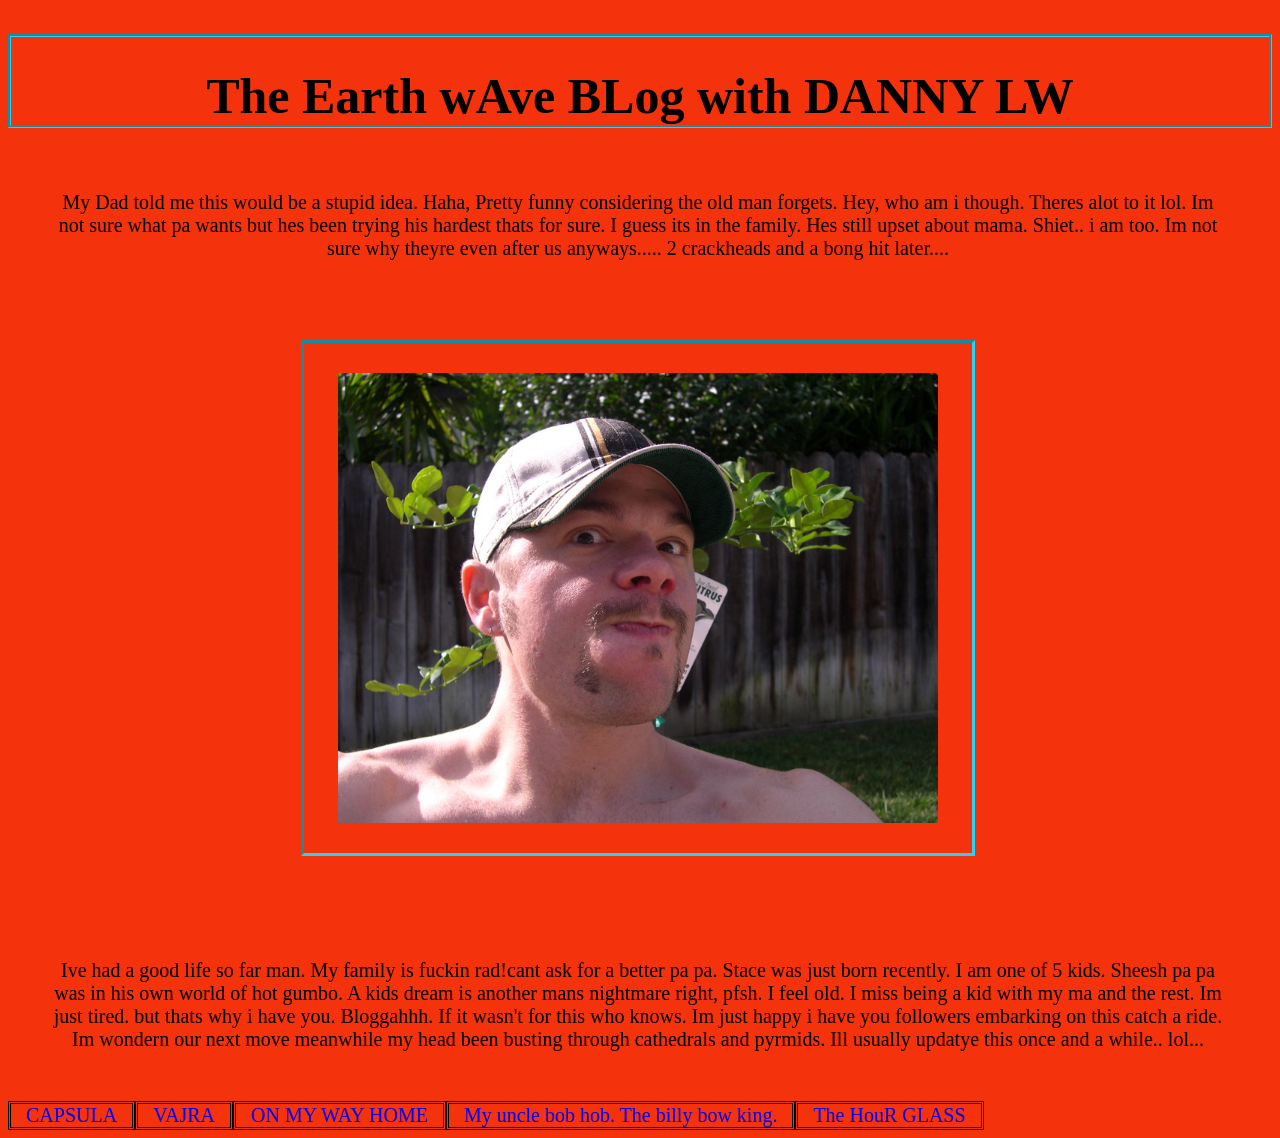
<file: index.html>
<!DOCTYPE html>
<html>
<head>
	<meta charset="utf-8">
	<meta name="viewport" content="width=device-width, initial-scale=1">
	<title>Earth 波</title>
	<link rel="stylesheet" type="text/css" href="styles.css">
</head>
<body>
<h1>The Earth wAve BLog with DANNY LW</h1>
<p>My Dad told me this would be a stupid idea. Haha, Pretty funny considering the old man forgets. Hey, who am i though. Theres alot to it lol. Im not sure what pa wants but hes been trying his hardest thats for sure. I guess its in the family. Hes still upset about mama. Shiet.. i am too. Im not sure why theyre even after us anyways..... 2 crackheads and a bong hit later.... <p>
	<img src="images/redneck.jpg" width="600px"> 
	<br>
<p>Ive had a good life so far man. My family is fuckin rad!cant ask for a better pa pa. Stace was just born recently. I am one of 5 kids. Sheesh pa pa was in his own world of hot gumbo. A kids dream is another mans nightmare right, pfsh. I feel old. I miss being a kid with my ma and the rest. Im just tired. but thats why i have you. Bloggahhh. If it wasn't for this who knows. Im just happy i have you followers embarking on this catch a ride. Im wondern our next move meanwhile my head been busting through cathedrals and pyrmids. Ill usually updatye this once and a while.. lol...  </p>

	<ul>
		<li><a href="landscape.html">CAPSULA</a></li>
		<li><a href="vajra.html">VAJRA</a></li>
		<li><a href="audio.html">ON MY WAY HOME</a></li>
		<li><a href="animation.html">My uncle bob hob. The billy bow king.</a></li>
		<li><a href="model.html">The HouR GLASS</a></li>
	</ul>
</body>
</html>
</file>
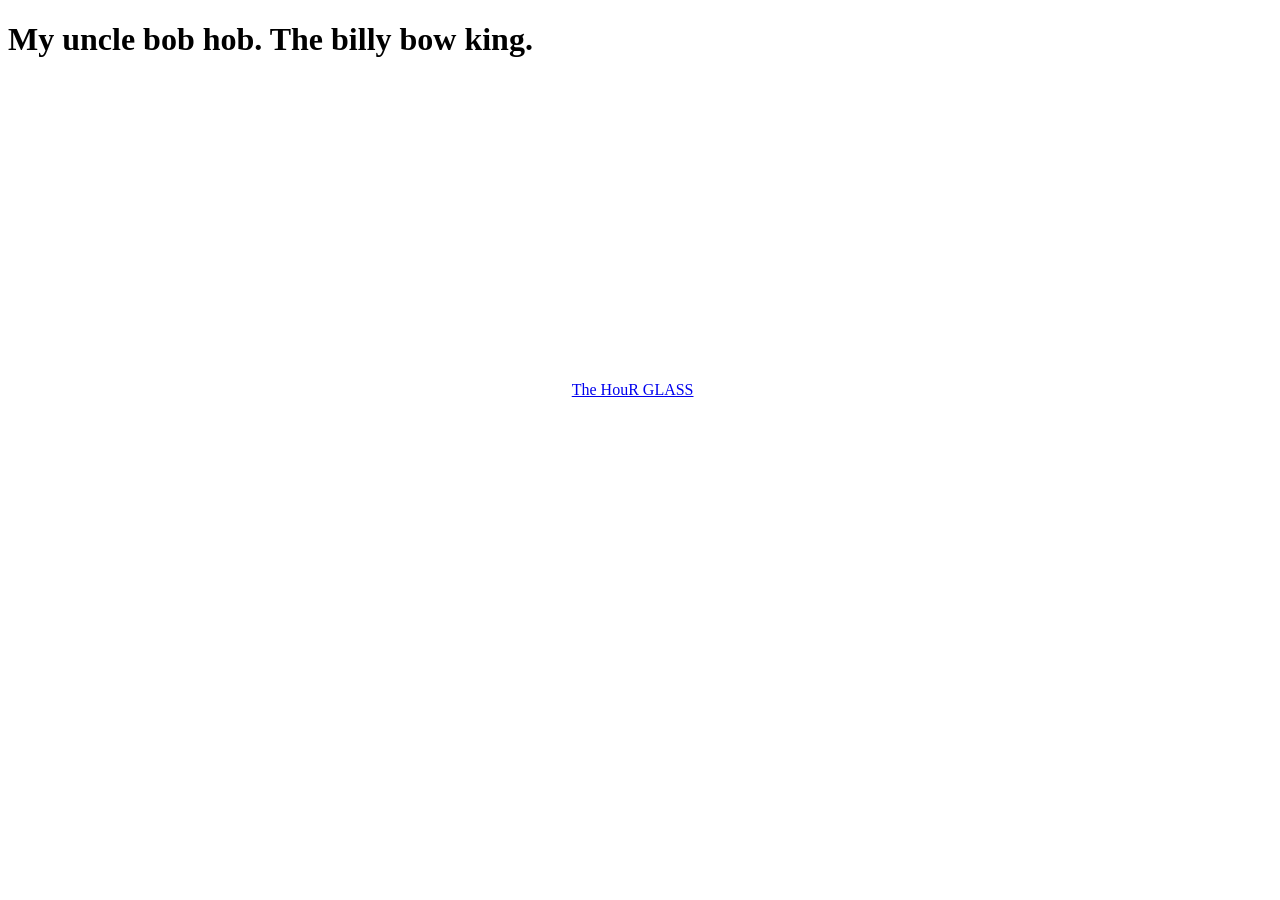
<file: animation.html>
<!DOCTYPE html>
<html>
<head>
	<meta charset="utf-8">
	<meta name="viewport" content="width=device-width, initial-scale=1">
	<title></title>
</head>
<body>
	<h1>My uncle bob hob. The billy bow king. </h1>
<iframe width="560" height="315" src="https://www.youtube.com/embed/LiCr-qRV5lk?si=O6alpA_sy5lP4bjt" title="YouTube video player" frameborder="0" allow="accelerometer; autoplay; clipboard-write; encrypted-media; gyroscope; picture-in-picture; web-share" referrerpolicy="strict-origin-when-cross-origin" allowfullscreen></iframe>
<a href="model.html">The HouR GLASS</a>
</body>
</html>
</file>
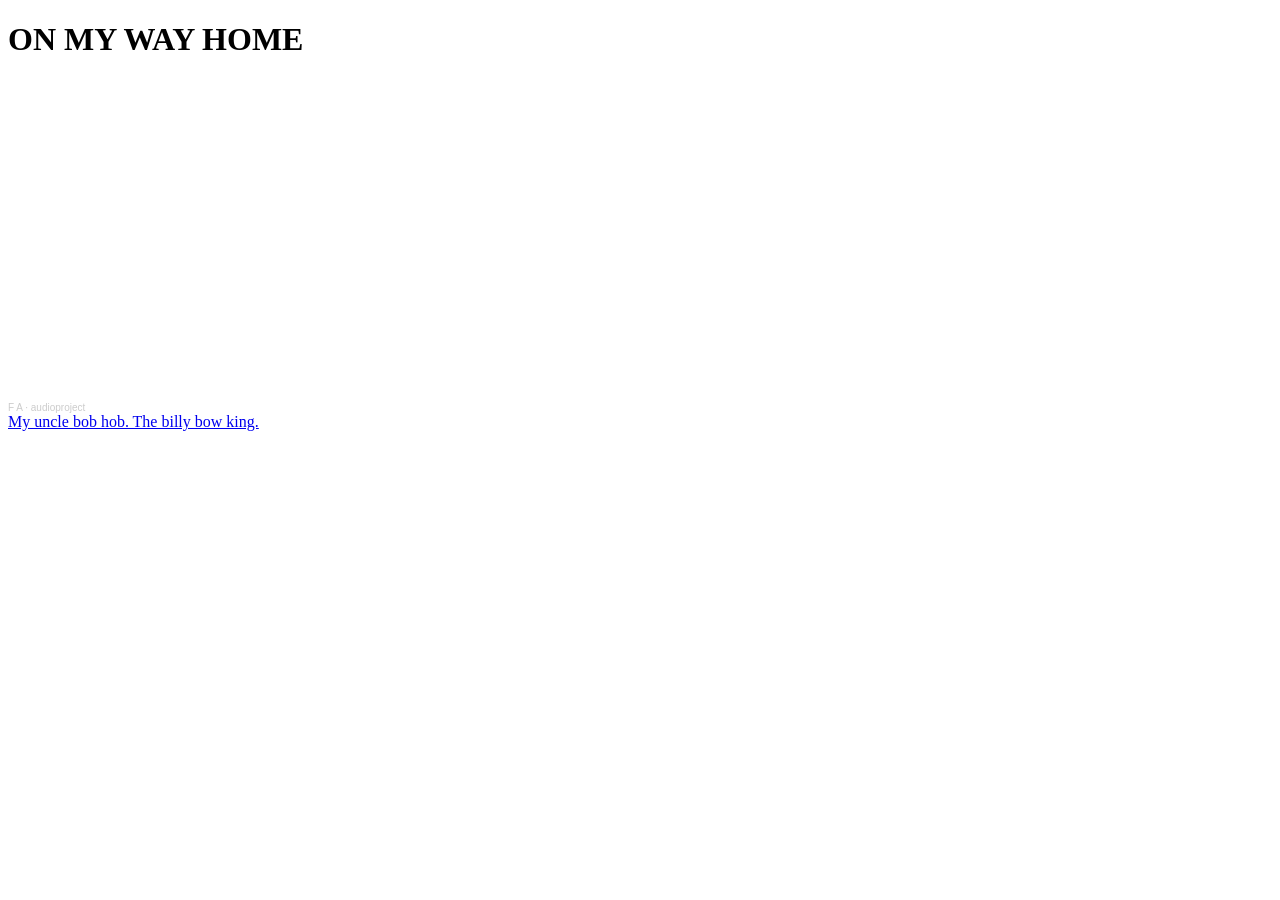
<file: audio.html>
<!DOCTYPE html>
<html>
<head>
	<meta charset="utf-8">
	<meta name="viewport" content="width=device-width, initial-scale=1">
	<title></title>
</head>
<body>
<h1>ON MY WAY HOME</h1>

<br>
	<iframe width="100%" height="300" scrolling="no" frameborder="no" allow="autoplay; encrypted-media" src="https://w.soundcloud.com/player/?url=https%3A//api.soundcloud.com/tracks/soundcloud%253Atracks%253A2355783677&color=%23ff5500&auto_play=false&hide_related=false&show_comments=true&show_user=true&show_reposts=false&show_teaser=true&visual=true"></iframe><div style="font-size: 10px; color: #cccccc;line-break: anywhere;word-break: normal;overflow: hidden;white-space: nowrap;text-overflow: ellipsis; font-family: Interstate,Lucida Grande,Lucida Sans Unicode,Lucida Sans,Garuda,Verdana,Tahoma,sans-serif;font-weight: 100;"><a href="https://soundcloud.com/f-a-369529214" title="F A" target="_blank" style="color: #cccccc; text-decoration: none;">F A</a> · <a href="https://soundcloud.com/f-a-369529214/audioproject" title="audioproject" target="_blank" style="color: #cccccc; text-decoration: none;">audioproject</a></div>
<a href="animation.html">My uncle bob hob. The billy bow king.</a>
</body>
</html>
</file>
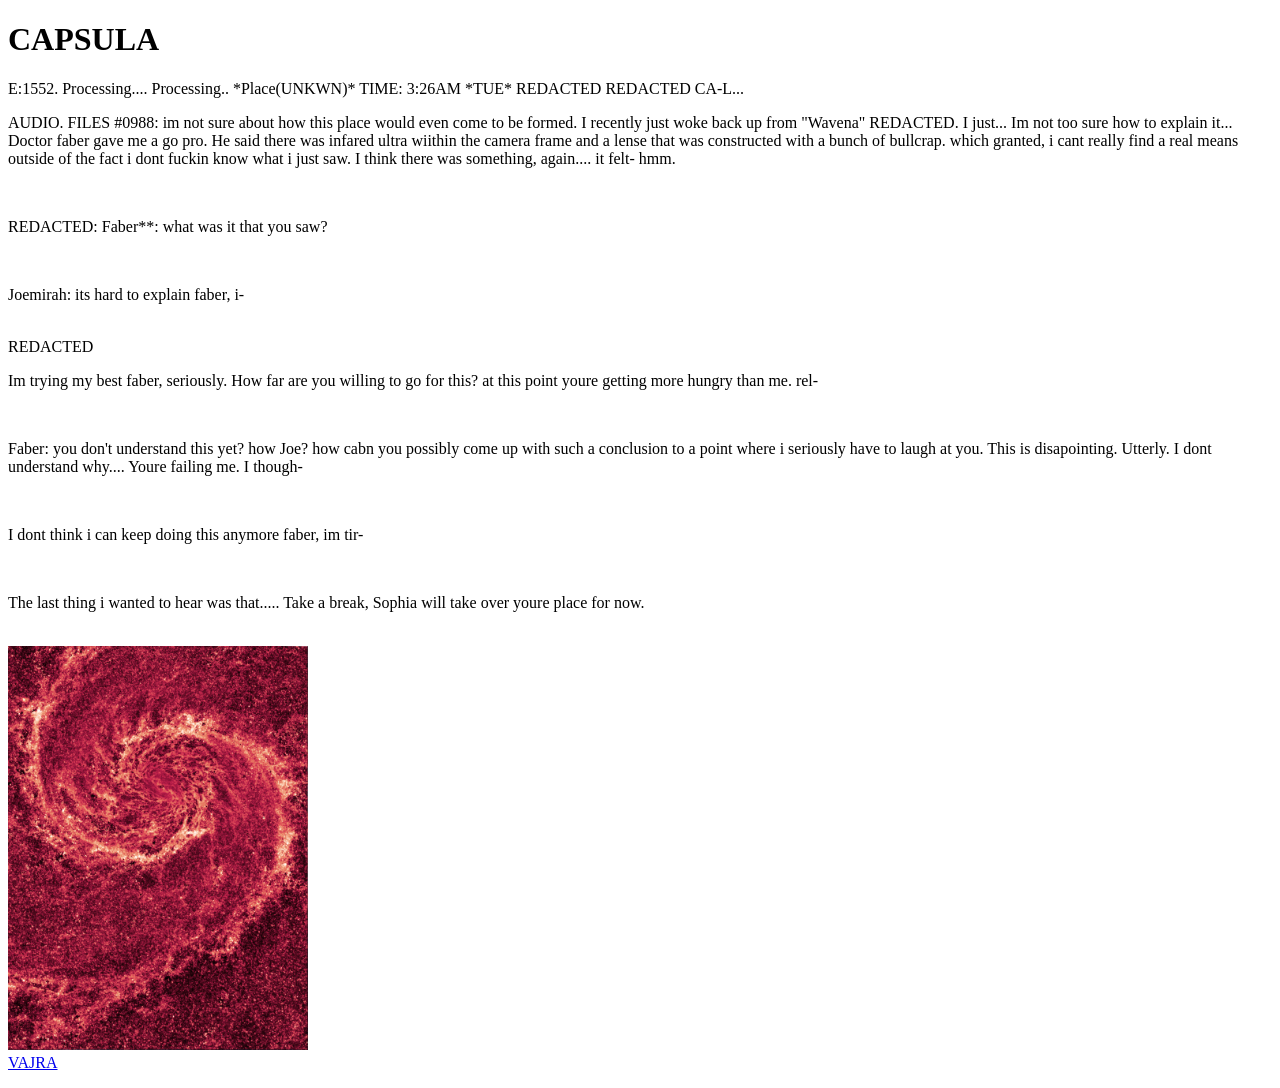
<file: landscape.html>
<!DOCTYPE html>
<html>
<head>
	<meta charset="utf-8">
	<meta name="viewport" content="width=device-width, initial-scale=1">
	<title>SUB *E.A.T.H. #1552</title>
</head>
<body>
<h1>CAPSULA</h1>
<p>E:1552. Processing.... Processing.. *Place(UNKWN)* TIME: 3:26AM *TUE* REDACTED REDACTED CA-L...</p>

<p>AUDIO. FILES #0988: im not sure about how this place would even come to be formed. I recently just woke back up from "Wavena" REDACTED. I just... Im not too sure how to explain it... Doctor faber gave me a go pro. He said there was infared ultra wiithin the camera frame and a lense that was constructed with a bunch of bullcrap. which granted, i cant really find a real means outside of the fact i dont fuckin know what i just saw. I think there was something, again.... it felt- hmm.<p>
<br>
	<p>REDACTED: Faber**: what was it that you saw?<p>
		<br>
		<p>Joemirah: its hard to explain faber, i-<p>
			<br>
			REDACTED
			<br>
			<p>Im trying my best faber, seriously. How far are you willing to go for this? at this point youre getting more hungry than me. rel-<p>
				<br>
				<p>Faber: you don't understand this yet? how Joe? how cabn you possibly come up with such a conclusion to a point where i seriously have to laugh at you. This is disapointing. Utterly. I dont understand why.... Youre failing me. I though-<p>
					<br>
					<p>I dont think i can keep doing this anymore faber, im tir-<p>
						<br>
						<p>The last thing i wanted to hear was that..... Take a break, Sophia will take over youre place for now.<p>
							<br>
<img src="images/universe.jpg" width="300px">
<br>
<a href="vajra.html">VAJRA</a>
</body>
</html>
</file>
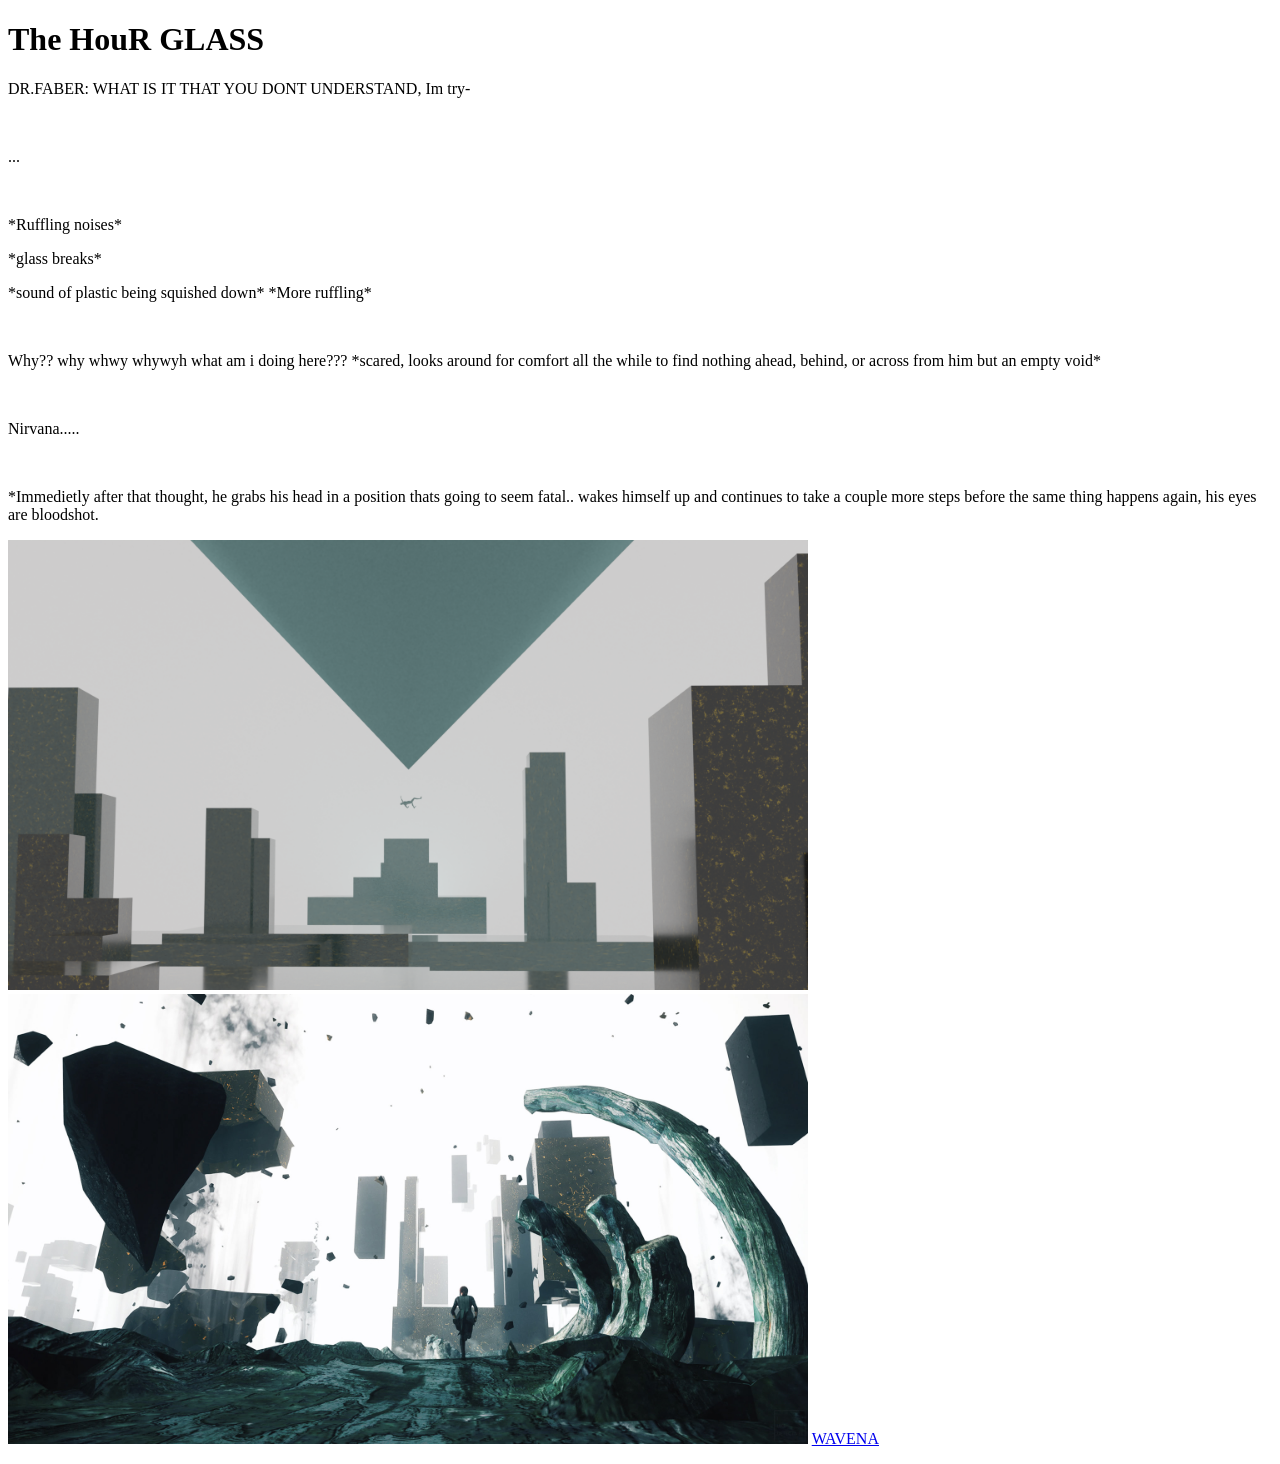
<file: model.html>
<!DOCTYPE html>
<html>
<head>
	<meta charset="utf-8">
	<meta name="viewport" content="width=device-width, initial-scale=1">
	<title></title>
</head>
<body>
<h1>The HouR GLASS</h1>
	<p>DR.FABER: WHAT IS IT THAT YOU DONT UNDERSTAND, Im try-<p>
	<br>
	<p>...<p>
		<br>
		<p>*Ruffling noises*<p>
			<p>*glass breaks*<p>
				<p>*sound of plastic being squished down* *More ruffling*<p>
					<br>
					<p>Why?? why whwy whywyh what am i doing here??? *scared, looks around for comfort all the while to find nothing ahead, behind, or across from him but an empty void*<p>
						<br>
						<p>Nirvana.....<p>
							<br>
							<p>*Immedietly after that thought, he grabs his head in a position thats going to seem fatal.. wakes himself up and continues to take a couple more steps before the same thing happens again, his eyes are bloodshot.<p>
								<img src="images/astralplane.png" width="800px"> 
								<img src="images/hourglass.jpg" width="800px"> 
								<a href="wavena.html">WAVENA</a>
</body>
</html>
</file>
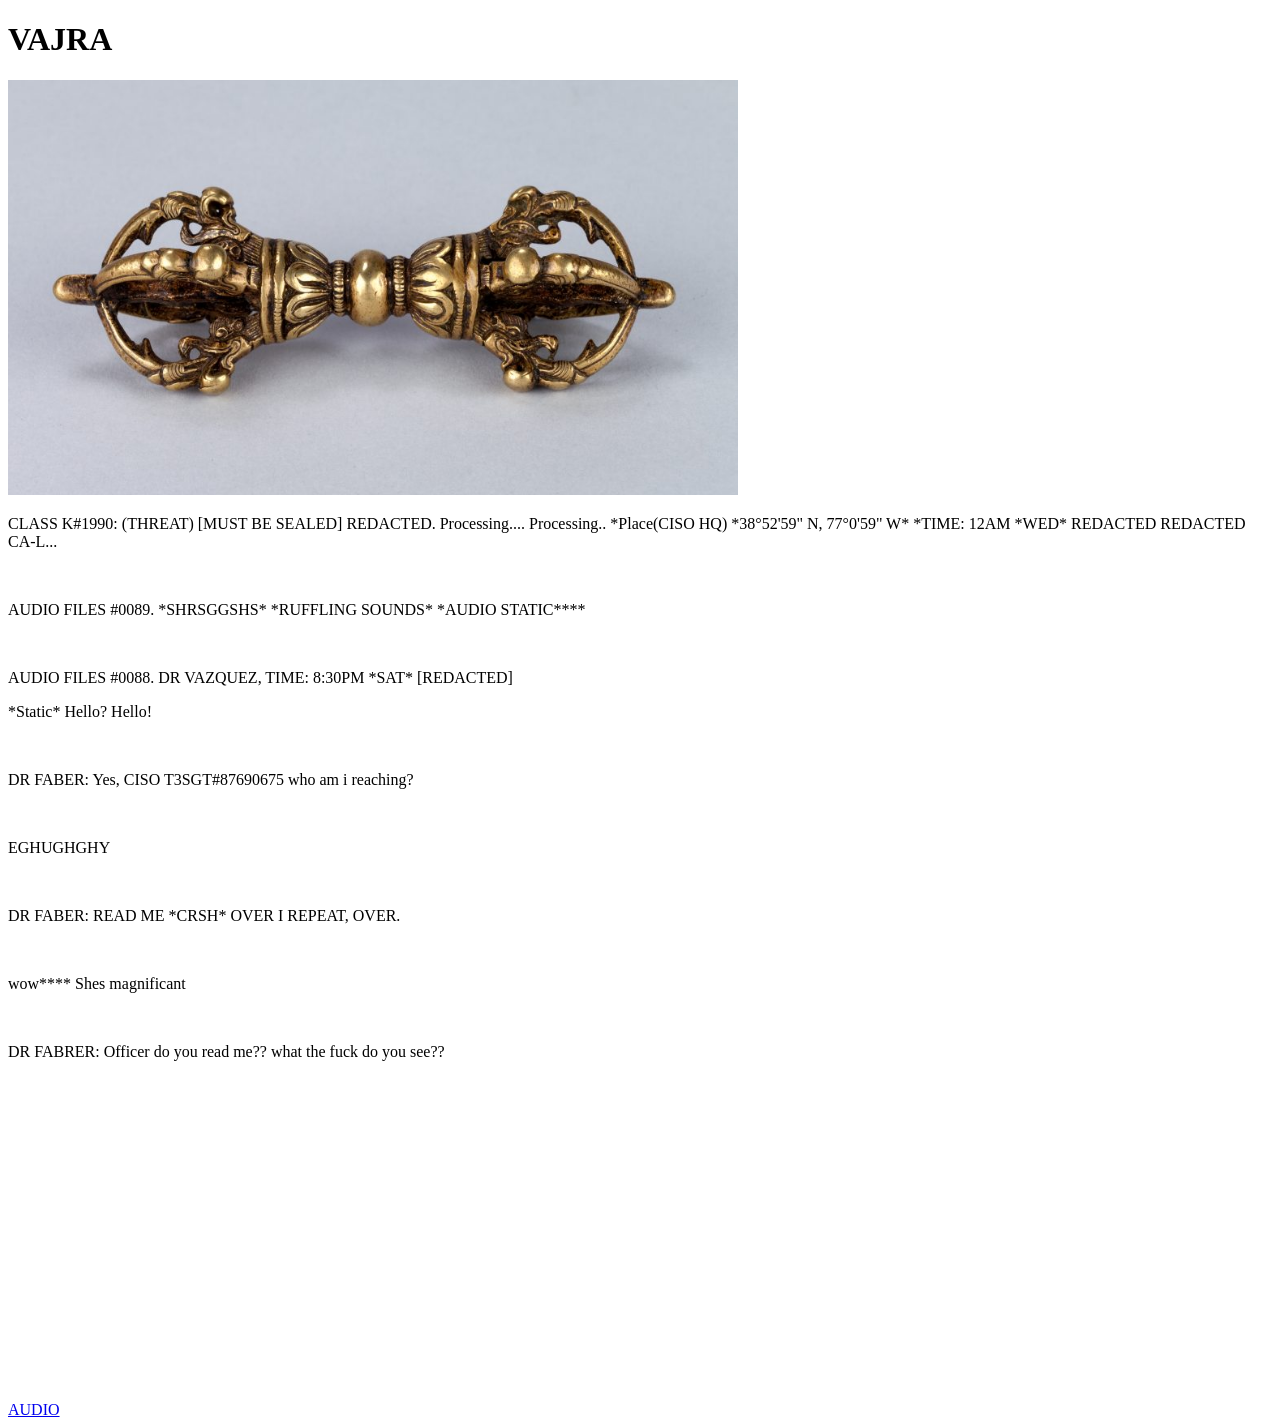
<file: vajra.html>
<!DOCTYPE html>
<html>
<head>
	<meta charset="utf-8">
	<meta name="viewport" content="width=device-width, initial-scale=1">
	<title></title>
</head>
<body>
<h1>VAJRA</h1>
<img src="images/vajra.jpg" width=730px>

<p>CLASS K#1990: (THREAT) [MUST BE SEALED] REDACTED. Processing.... Processing.. *Place(CISO HQ) *38°52'59" N, 77°0'59" W* *TIME: 12AM *WED* REDACTED REDACTED CA-L...</p>
<br>
<p>AUDIO FILES #0089. *SHRSGGSHS* *RUFFLING SOUNDS* *AUDIO STATIC****</p>
<br>
<p>AUDIO FILES #0088. DR VAZQUEZ, TIME: 8:30PM *SAT* [REDACTED] </p>
<p>*Static* Hello? Hello!</p>
<br>
<p>DR FABER: Yes, CISO T3SGT#87690675 who am i reaching?</p>
<br>
<p>EGHUGHGHY</p>
<br>
<p>DR FABER: READ ME *CRSH* OVER I REPEAT, OVER.</p>
<br>
<p>wow**** Shes magnificant</p>
<br>
<p>DR FABRER: Officer do you read me?? what the fuck do you see??</p>
<br>
<p></p>
<br>
<p></p>
<br>
<p></p>
<br>
<p></p>
<br>
<p></p>
<br>
<p></p>
<br>
<p></p>
<br>
<p></p>
<br>
<p></p>
<br>

<a href="audio.html">AUDIO</a>
</body>
</html>
</file>
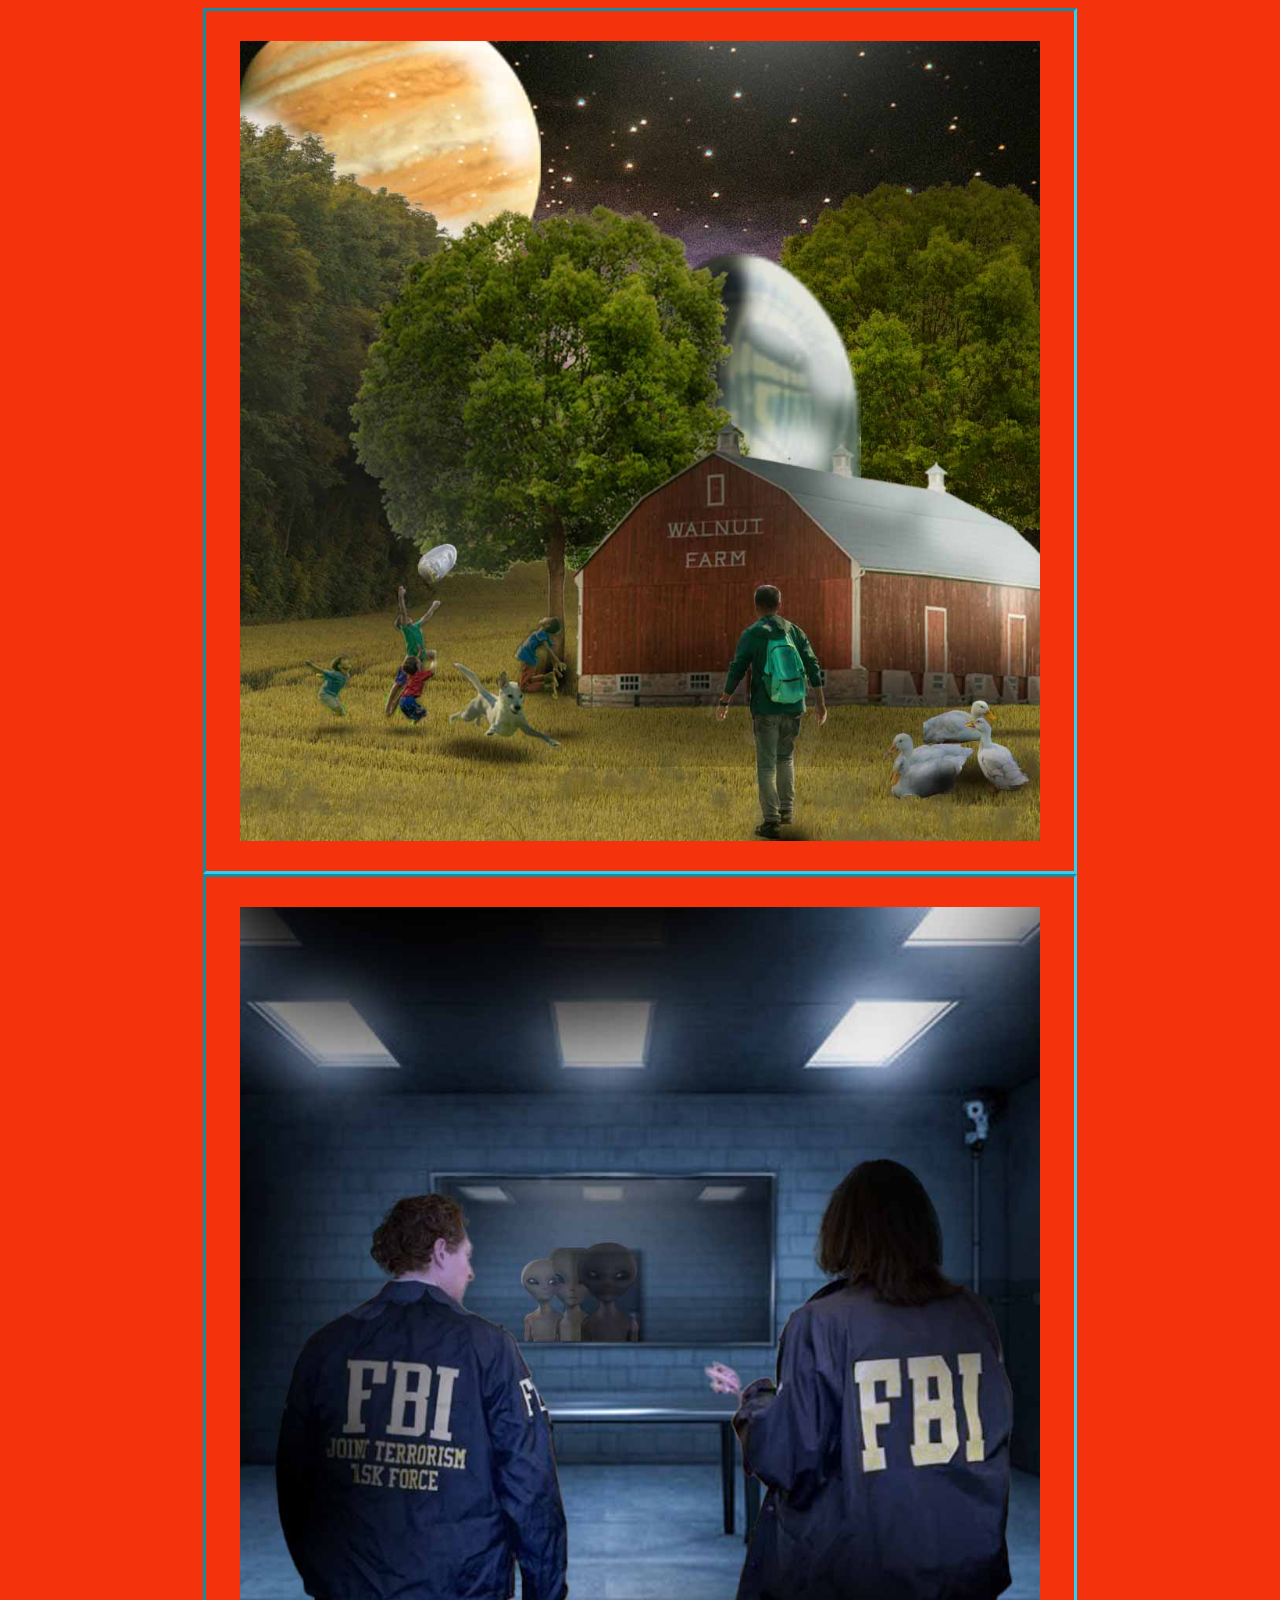
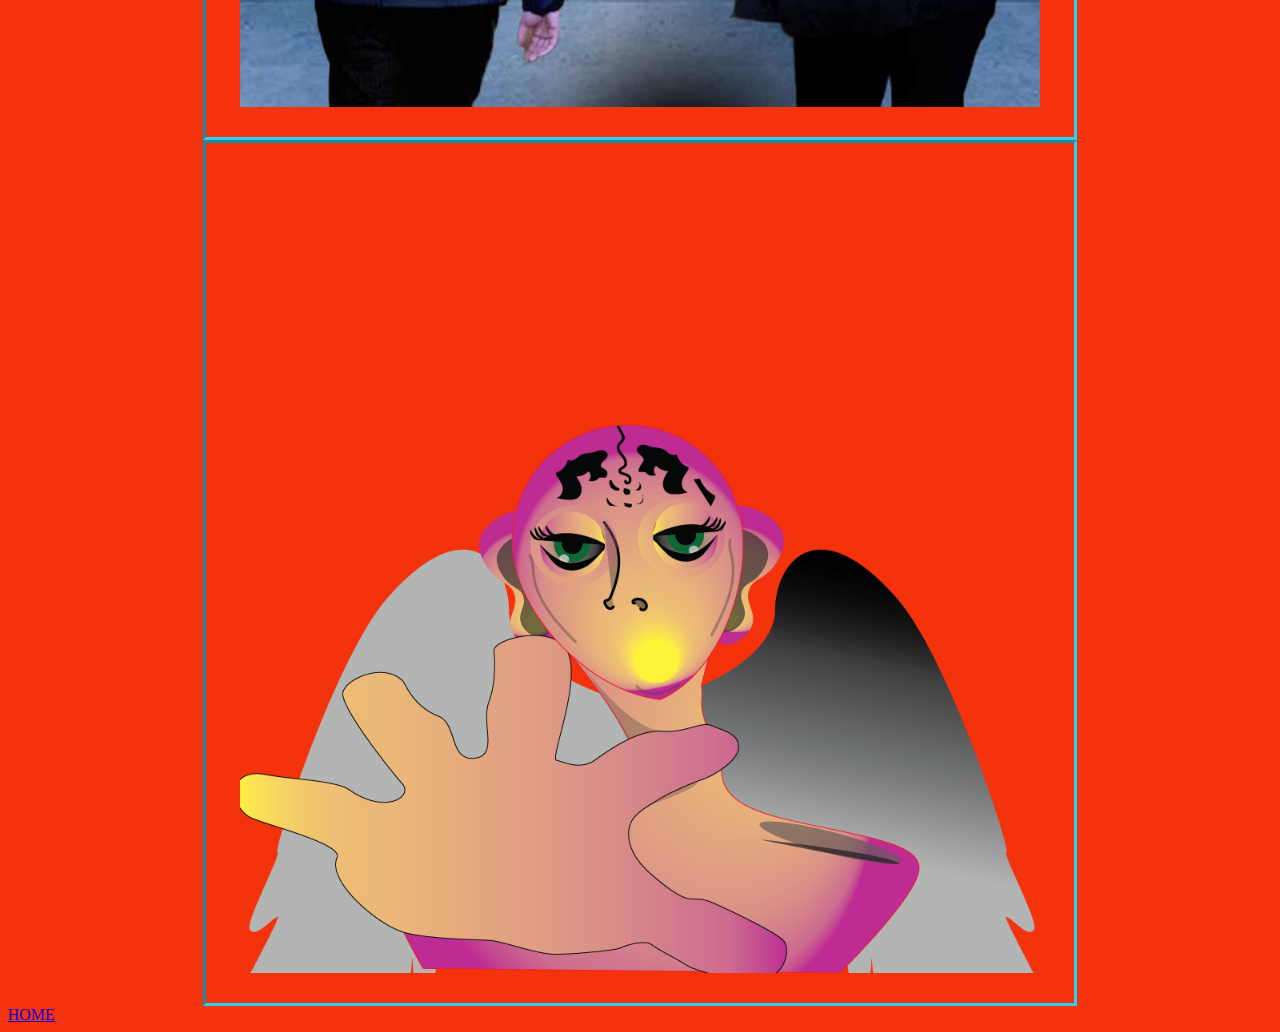
<file: valkyrie.html>
<html>
<head>
	<title>Valkyrie</title>
	<link rel="stylesheet" type="text/css" href="styles.css">
</head>
<body>
	<img src="images/earthwave.jpg" width="800px">
	<img src="images/alienlock.jpg" width="800px">
	<img src="images/earthwavecharacter.png" width="800px">
	<a href="index.html">HOME</a>

</body>
</html>
</file>
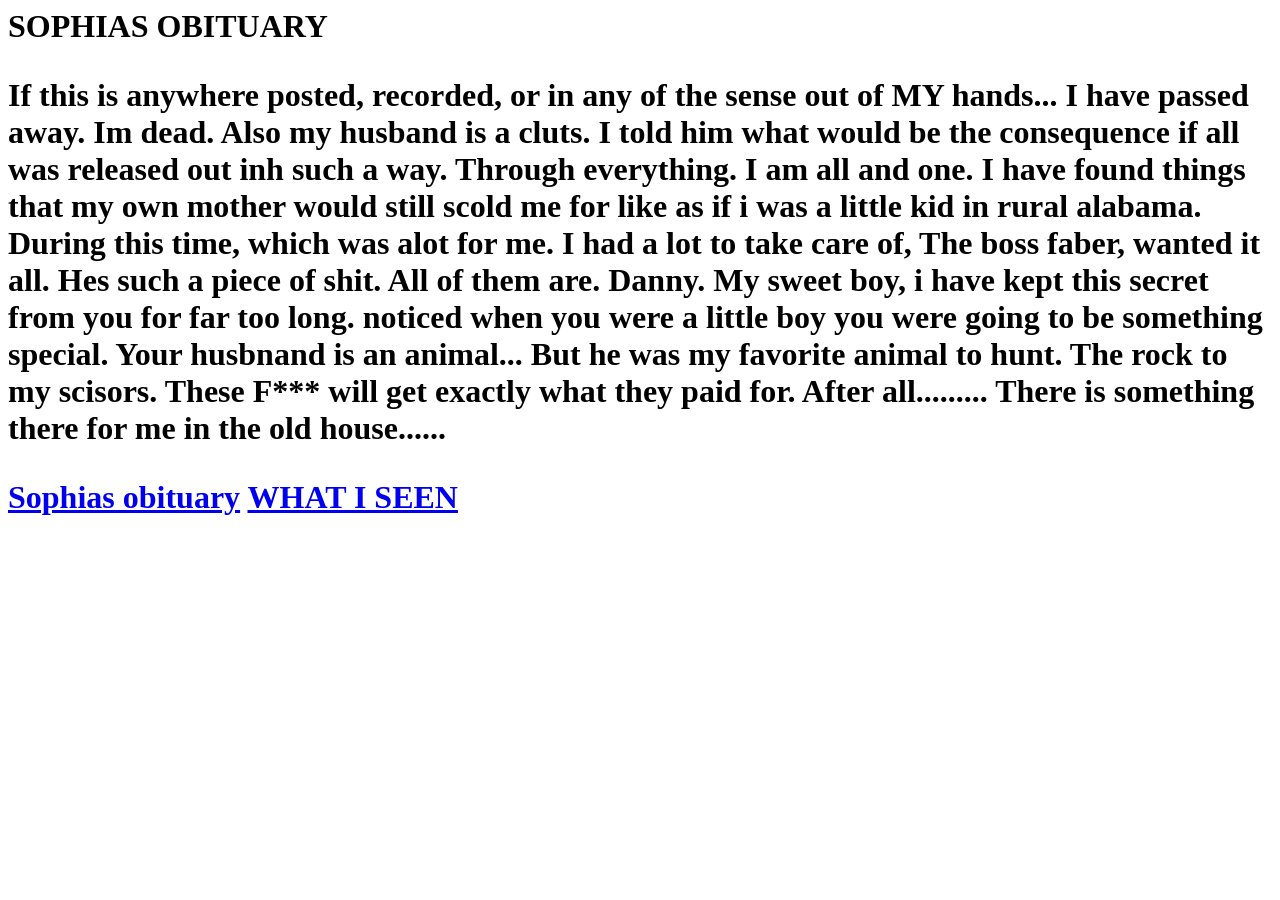
<file: wavena.html>
<html>
<head>
	<body>
		<h1>SOPHIAS OBITUARY<h1>
			<p>If this is anywhere posted, recorded, or in any of the sense out of MY hands... I have passed away. Im dead. Also my husband is a cluts. I told him what would be the consequence if all was released out inh such a way. Through everything. I am all and one. I have found things that my own mother would still scold me for like as if i was a little kid in rural alabama. During this time, which was alot for me. I had a lot to take care of, The boss faber, wanted it all. Hes such a piece of shit. All of them are. Danny. My sweet boy, i have kept this secret from you for far too long. noticed when you were a little boy you were going to be something special. Your husbnand is an animal... But he was my favorite animal to hunt. The rock to my scisors. These F*** will get exactly what they paid for. After all......... There is something there for me in the old house......<p>
		<a href="https://www.pas.rochester.edu/~tim/introframe/AmJPhysBlackHoles.pdf">Sophias obituary</a>
		<a href="valkyrie.html">WHAT I SEEN</a>

<body>
</file>
<file: styles.css>
body{background-color: #F4320B}

h1 {color: #;
	font-family: Gotham;
	font-size: 50px;
	text-align: center;
	border-style: groove;
	border-color: #27D3F5;
	padding-top: 30px;
	margin: ; }

p{color: ##27D3F5;
	font-family: Gotham;
	font-size: 20px;
	text-align: center;
	background-color: ;
	margin-left: 10px;
	margin-right: 14px;
	padding: 30px 34px;}

img{display: block;
	margin: auto;
	border-style: inset;
	border-color: #27D3F5;
	padding: 30px 34px;
	border width: }


	ul{
		list-style-type: none ;
		margin: 0;
		padding: 0;
		overflow: hidden;
		background-color: ;
		font-family: Gotham;
		font-size: 20px;
	}

ul li{float: left;
	border-style: double;}

ul li a{
	display: block;
	color: ;
	text-align: center;
	padding: 30x 34px;
	padding-left: 15px;
	padding-right: 15px;
	border-color: ;
	text-decoration: none;
}
</file>
